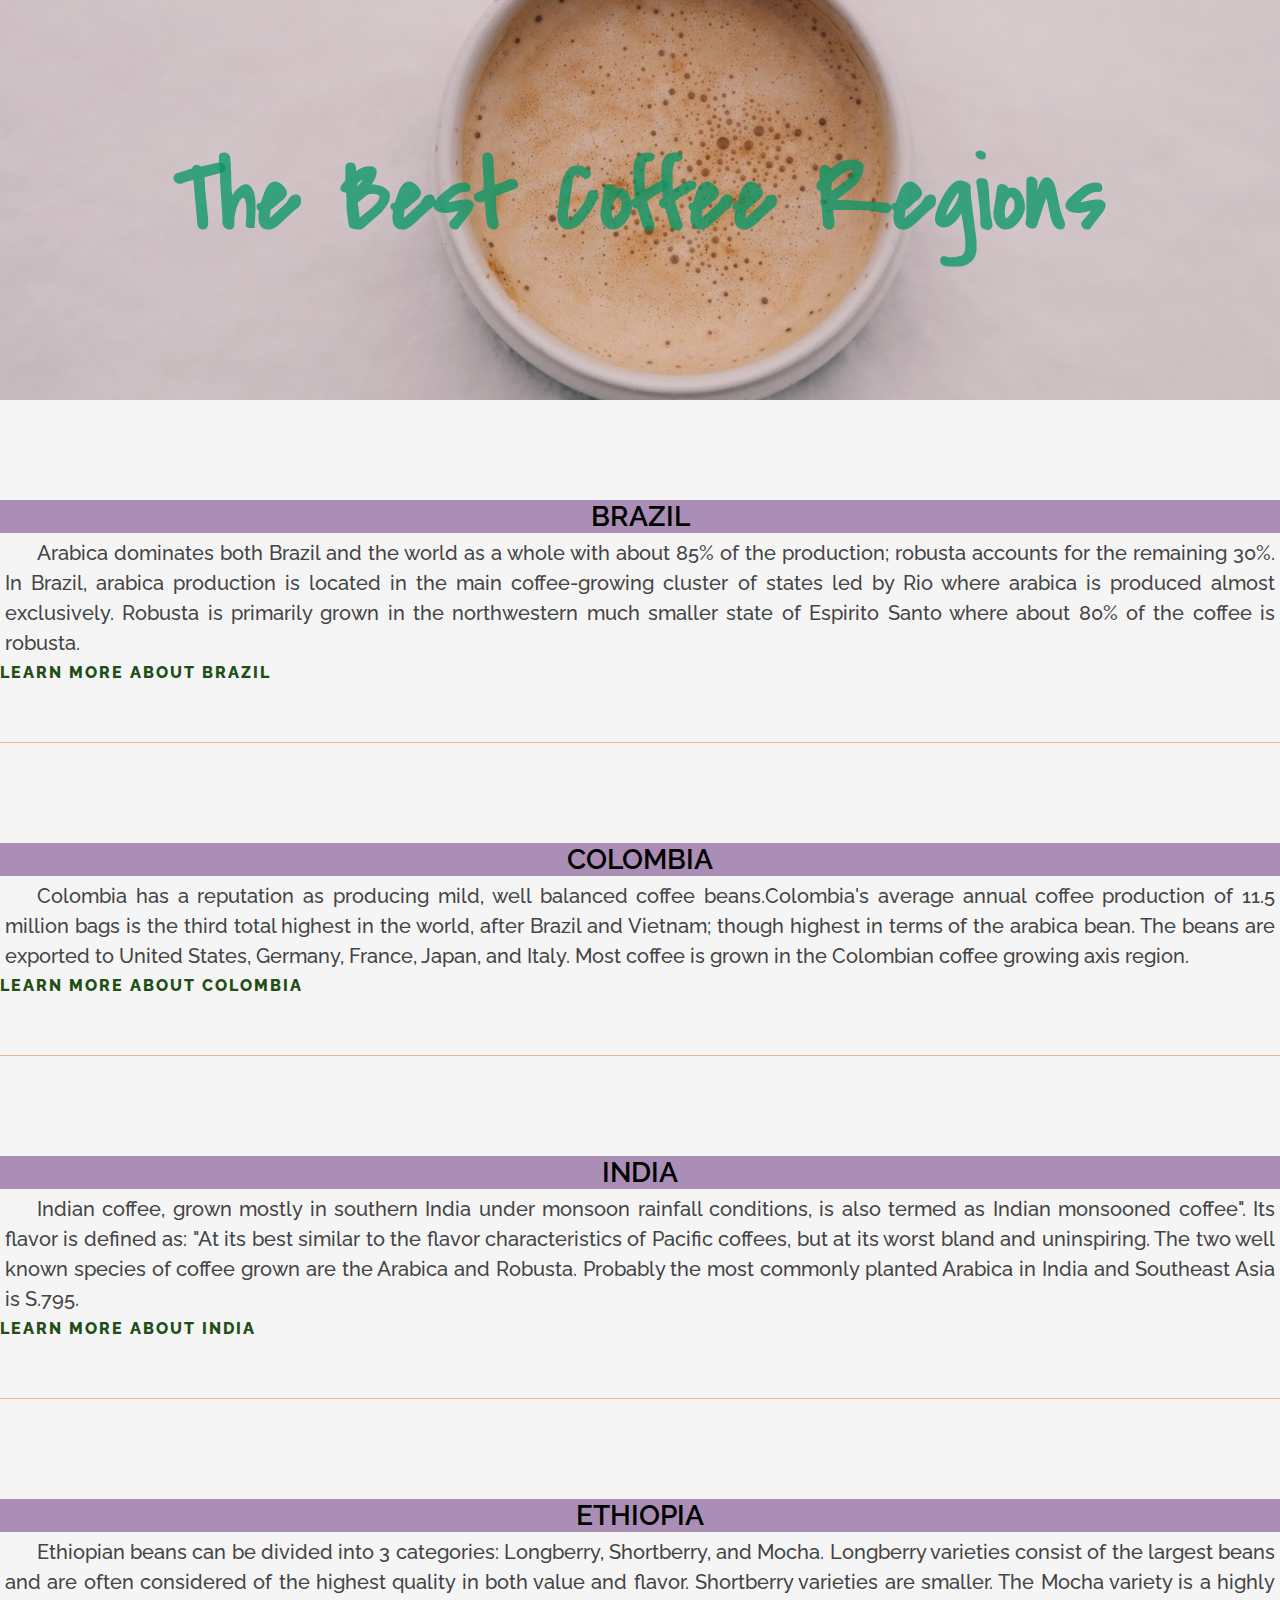
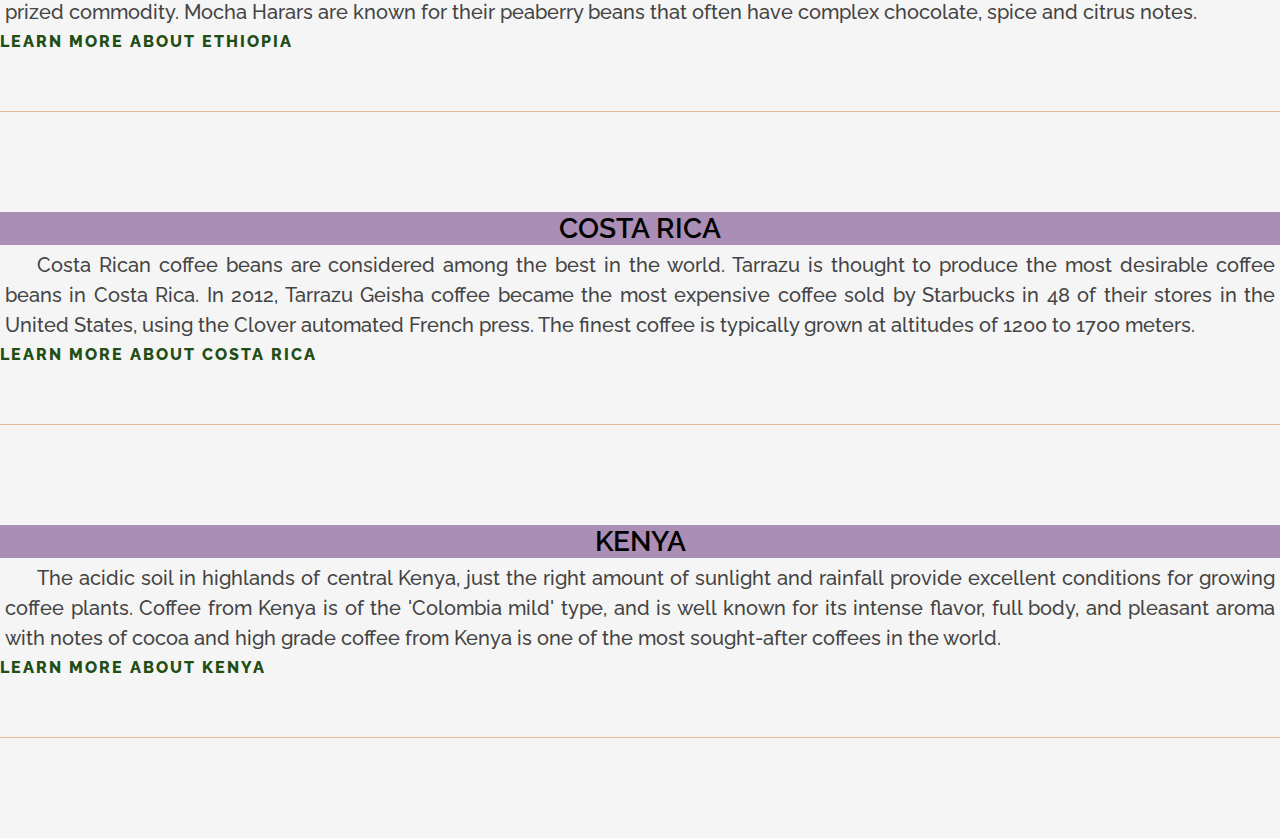
<file: index.html>
<!DOCTYPE html>
<html lang="en">
<head>
    <meta charset="UTF-8">
    <title>Coffee</title>
    <link href="https://fonts.googleapis.com/css2?family=Covered+By+Your+Grace&family=Raleway:wght@100;500;600;800&display=swap"
          rel="stylesheet">
    <link href="CSS/style.css" rel="stylesheet">
    <link href="Images/coffee.png" rel="icon">
</head>
<body>
<div class="header">
    <h1>The Best Coffee Regions</h1>
</div>
<div class="main">
    <ul>
        <li>
            <h2>Brazil</h2>
            <p>Arabica dominates both Brazil and the world as a whole with about 85% of the production; robusta accounts
                for the remaining 30%. In Brazil, arabica production is located in the main coffee-growing cluster of
                states led by Rio where arabica is
                produced almost exclusively. Robusta is primarily grown in the northwestern much smaller state of
                Espirito Santo where about 80% of the coffee is robusta.
            </p>
            <a href="https://en.wikipedia.org/wiki/Brazil" target="_blank">Learn More about Brazil</a>
        </li>
        <li>
            <h2>Colombia</h2>
            <p>Colombia has a reputation as producing mild, well balanced coffee beans.Colombia's average annual coffee
                production of 11.5 million bags is the third total highest in the world, after Brazil and Vietnam;
                though highest in terms of the arabica
                bean. The beans are exported to United States, Germany, France, Japan, and Italy. Most coffee is grown
                in the Colombian coffee growing axis region.
            </p>
            <a href="https://en.wikipedia.org/wiki/Colombia" target="_blank">Learn More about Colombia</a>
        </li>
        <li>
            <h2>India</h2>
            <p>Indian coffee, grown mostly in southern India under monsoon rainfall conditions, is also termed as Indian
                monsooned coffee". Its flavor is defined as: "At its best similar to the flavor characteristics of
                Pacific coffees, but at its worst bland and uninspiring. The two well known species of coffee grown are
                the Arabica and Robusta. Probably the most commonly planted Arabica in India and Southeast Asia is
                S.795.
            </p>
            <a href="https://en.wikipedia.org/wiki/India" target="_blank">Learn More about India</a>
        </li>
        <li>
            <h2>Ethiopia</h2>
            <p>Ethiopian beans can be divided into 3 categories: Longberry, Shortberry, and Mocha. Longberry varieties
                consist of the largest beans and are often considered of the highest quality in both value and flavor.
                Shortberry varieties are smaller. The Mocha variety is a highly prized commodity. Mocha Harars are known
                for their peaberry beans that often have complex chocolate, spice and citrus notes.
            </p>
            <a href="https://en.wikipedia.org/wiki/Ethiopia" target="_blank">Learn More about Ethiopia</a>
        </li>
        <li>
            <h2>Costa Rica</h2>
            <p>Costa Rican coffee beans are considered among the best in the world. Tarrazu is thought to produce the
                most desirable coffee beans in Costa Rica. In 2012, Tarrazu Geisha coffee became the most expensive
                coffee sold by Starbucks in 48 of their stores in the United States, using the Clover automated French
                press. The finest coffee is typically grown at altitudes of 1200 to 1700 meters.
            </p>
            <a href="https://en.wikipedia.org/wiki/Costa_Rica" target="_blank">Learn More about Costa Rica</a>
        </li>
        <li>
            <h2>Kenya</h2>
            <p>The acidic soil in highlands of central Kenya, just the right amount of sunlight and rainfall provide
                excellent conditions for growing coffee plants. Coffee from Kenya is of the 'Colombia mild' type, and is
                well known for its intense flavor, full body, and pleasant aroma with notes of cocoa and high grade
                coffee from Kenya is one of the most sought-after coffees in the world.
            </p>
            <a href="https://en.wikipedia.org/wiki/Kenya" target="_blank">Learn More about Kenya</a>
        </li>
    </ul>
</div>
</body>
</html>
</file>
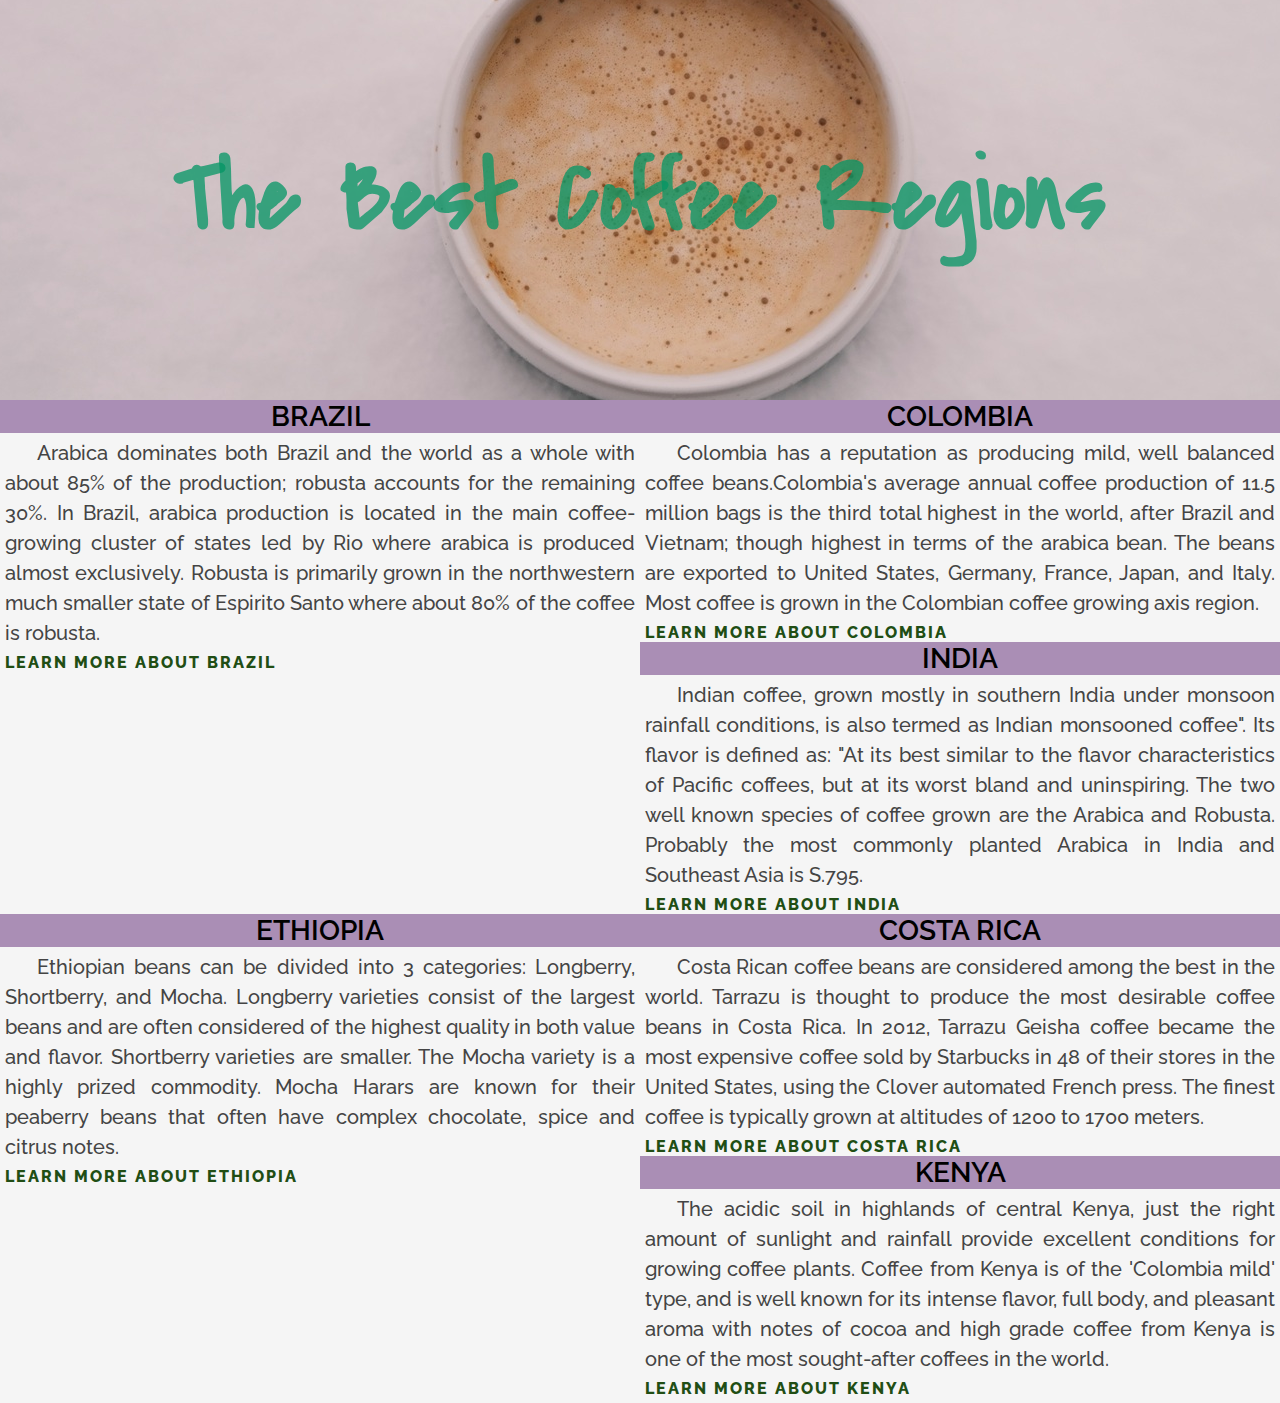
<file: indexFloat.html>
<!DOCTYPE html>
<html lang="en">
<head>
    <meta charset="UTF-8">
    <title>Coffee</title>
    <link href="https://fonts.googleapis.com/css2?family=Covered+By+Your+Grace&family=Raleway:wght@100;500;600;800&display=swap"
          rel="stylesheet">
    <link href="CSS/styleFloat.css" rel="stylesheet">
    <link href="Images/coffee.png" rel="icon">
</head>
<body>
<div class="header">
    <h1>The Best Coffee Regions</h1>
</div>
<div class="main">
    <div class="Brazil">
        <h2>Brazil</h2>
        <p>Arabica dominates both Brazil and the world as a whole with about 85% of the production; robusta
            accounts
            for the remaining 30%. In Brazil, arabica production is located in the main coffee-growing
            cluster
            of
            states led by Rio where arabica is
            produced almost exclusively. Robusta is primarily grown in the northwestern much smaller state
            of
            Espirito Santo where about 80% of the coffee is robusta.
        </p>
        <a href="https://en.wikipedia.org/wiki/Brazil" target="_blank">Learn More about Brazil</a>
    </div>
    <div class="Colombia">
        <h2>Colombia</h2>
        <p>Colombia has a reputation as producing mild, well balanced coffee beans.Colombia's average annual
            coffee
            production of 11.5 million bags is the third total highest in the world, after Brazil and
            Vietnam;
            though highest in terms of the arabica
            bean. The beans are exported to United States, Germany, France, Japan, and Italy. Most coffee is
            grown
            in the Colombian coffee growing axis region.
        </p>
        <a href="https://en.wikipedia.org/wiki/Colombia" target="_blank">Learn More about Colombia</a>
    </div>
    <div class="India">
        <h2>India</h2>
        <p>Indian coffee, grown mostly in southern India under monsoon rainfall conditions, is also termed
            as
            Indian
            monsooned coffee". Its flavor is defined as: "At its best similar to the flavor characteristics
            of
            Pacific coffees, but at its worst bland and uninspiring. The two well known species of coffee
            grown
            are
            the Arabica and Robusta. Probably the most commonly planted Arabica in India and Southeast Asia
            is
            S.795.
        </p>
        <a href="https://en.wikipedia.org/wiki/India" target="_blank">Learn More about India</a>
    </div>
    <div class="Ethiopian">
        <h2>Ethiopia</h2>
        <p>Ethiopian beans can be divided into 3 categories: Longberry, Shortberry, and Mocha. Longberry
            varieties
            consist of the largest beans and are often considered of the highest quality in both value and
            flavor.
            Shortberry varieties are smaller. The Mocha variety is a highly prized commodity. Mocha Harars
            are
            known
            for their peaberry beans that often have complex chocolate, spice and citrus notes.
        </p>
        <a href="https://en.wikipedia.org/wiki/Ethiopia" target="_blank">Learn More about Ethiopia</a>
    </div>
    <div class="CostaRica">
        <h2>Costa Rica</h2>
        <p>Costa Rican coffee beans are considered among the best in the world. Tarrazu is thought to
            produce
            the
            most desirable coffee beans in Costa Rica. In 2012, Tarrazu Geisha coffee became the most
            expensive
            coffee sold by Starbucks in 48 of their stores in the United States, using the Clover automated
            French
            press. The finest coffee is typically grown at altitudes of 1200 to 1700 meters.
        </p>
        <a href="https://en.wikipedia.org/wiki/Costa_Rica" target="_blank">Learn More about Costa Rica</a>
    </div>
    <div class="Kenya">
        <h2>Kenya</h2>
        <p>The acidic soil in highlands of central Kenya, just the right amount of sunlight and rainfall
            provide
            excellent conditions for growing coffee plants. Coffee from Kenya is of the 'Colombia mild'
            type,
            and is
            well known for its intense flavor, full body, and pleasant aroma with notes of cocoa and high
            grade
            coffee from Kenya is one of the most sought-after coffees in the world.
        </p>
        <a href="https://en.wikipedia.org/wiki/Kenya" target="_blank">Learn More about Kenya</a>
    </div>
</div>
</body>
</html>
</file>
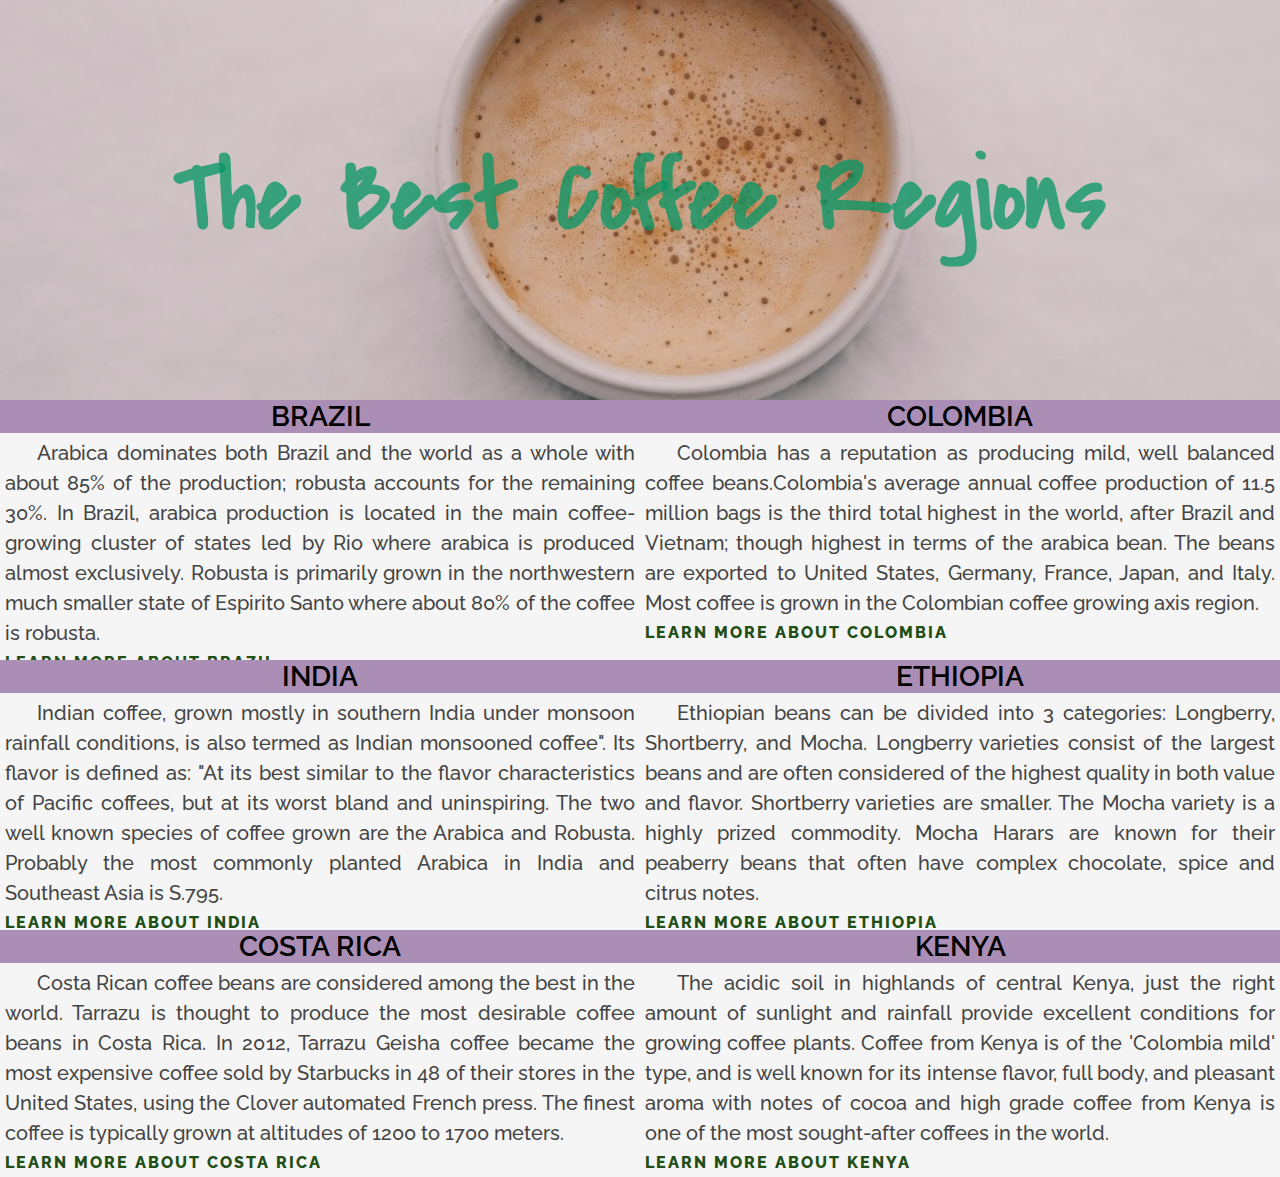
<file: indexPositioning.html>
<!DOCTYPE html>
<html lang="en">
<head>
    <meta charset="UTF-8">
    <title>Coffee</title>
    <link href="https://fonts.googleapis.com/css2?family=Covered+By+Your+Grace&family=Raleway:wght@100;500;600;800&display=swap"
          rel="stylesheet">
    <link href="CSS/stylePositioning.css" rel="stylesheet">
    <link href="Images/coffee.png" rel="icon">
</head>
<body>
<div class="header">
    <h1>The Best Coffee Regions</h1>
</div>
<div class="main">
    <div class="Brazil">
        <h2>Brazil</h2>
        <p>Arabica dominates both Brazil and the world as a whole with about 85% of the production; robusta
            accounts
            for the remaining 30%. In Brazil, arabica production is located in the main coffee-growing
            cluster
            of
            states led by Rio where arabica is
            produced almost exclusively. Robusta is primarily grown in the northwestern much smaller state
            of
            Espirito Santo where about 80% of the coffee is robusta.
        </p>
        <a href="https://en.wikipedia.org/wiki/Brazil" target="_blank">Learn More about Brazil</a>
    </div>
    <div class="Colombia">
        <h2>Colombia</h2>
        <p>Colombia has a reputation as producing mild, well balanced coffee beans.Colombia's average annual
            coffee
            production of 11.5 million bags is the third total highest in the world, after Brazil and
            Vietnam;
            though highest in terms of the arabica
            bean. The beans are exported to United States, Germany, France, Japan, and Italy. Most coffee is
            grown
            in the Colombian coffee growing axis region.
        </p>
        <a href="https://en.wikipedia.org/wiki/Colombia" target="_blank">Learn More about Colombia</a>
    </div>
    <div class="India">
        <h2>India</h2>
        <p>Indian coffee, grown mostly in southern India under monsoon rainfall conditions, is also termed
            as
            Indian
            monsooned coffee". Its flavor is defined as: "At its best similar to the flavor characteristics
            of
            Pacific coffees, but at its worst bland and uninspiring. The two well known species of coffee
            grown
            are
            the Arabica and Robusta. Probably the most commonly planted Arabica in India and Southeast Asia
            is
            S.795.
        </p>
        <a href="https://en.wikipedia.org/wiki/India" target="_blank">Learn More about India</a>
    </div>
    <div class="Ethiopian">
        <h2>Ethiopia</h2>
        <p>Ethiopian beans can be divided into 3 categories: Longberry, Shortberry, and Mocha. Longberry
            varieties
            consist of the largest beans and are often considered of the highest quality in both value and
            flavor.
            Shortberry varieties are smaller. The Mocha variety is a highly prized commodity. Mocha Harars
            are
            known
            for their peaberry beans that often have complex chocolate, spice and citrus notes.
        </p>
        <a href="https://en.wikipedia.org/wiki/Ethiopia" target="_blank">Learn More about Ethiopia</a>
    </div>
    <div class="CostaRica">
        <h2>Costa Rica</h2>
        <p>Costa Rican coffee beans are considered among the best in the world. Tarrazu is thought to
            produce
            the
            most desirable coffee beans in Costa Rica. In 2012, Tarrazu Geisha coffee became the most
            expensive
            coffee sold by Starbucks in 48 of their stores in the United States, using the Clover automated
            French
            press. The finest coffee is typically grown at altitudes of 1200 to 1700 meters.
        </p>
        <a href="https://en.wikipedia.org/wiki/Costa_Rica" target="_blank">Learn More about Costa Rica</a>
    </div>
    <div class="Kenya">
        <h2>Kenya</h2>
        <p>The acidic soil in highlands of central Kenya, just the right amount of sunlight and rainfall
            provide
            excellent conditions for growing coffee plants. Coffee from Kenya is of the 'Colombia mild'
            type,
            and is
            well known for its intense flavor, full body, and pleasant aroma with notes of cocoa and high
            grade
            coffee from Kenya is one of the most sought-after coffees in the world.
        </p>
        <a href="https://en.wikipedia.org/wiki/Kenya" target="_blank">Learn More about Kenya</a>
    </div>
</div>
</body>
</html>
</file>
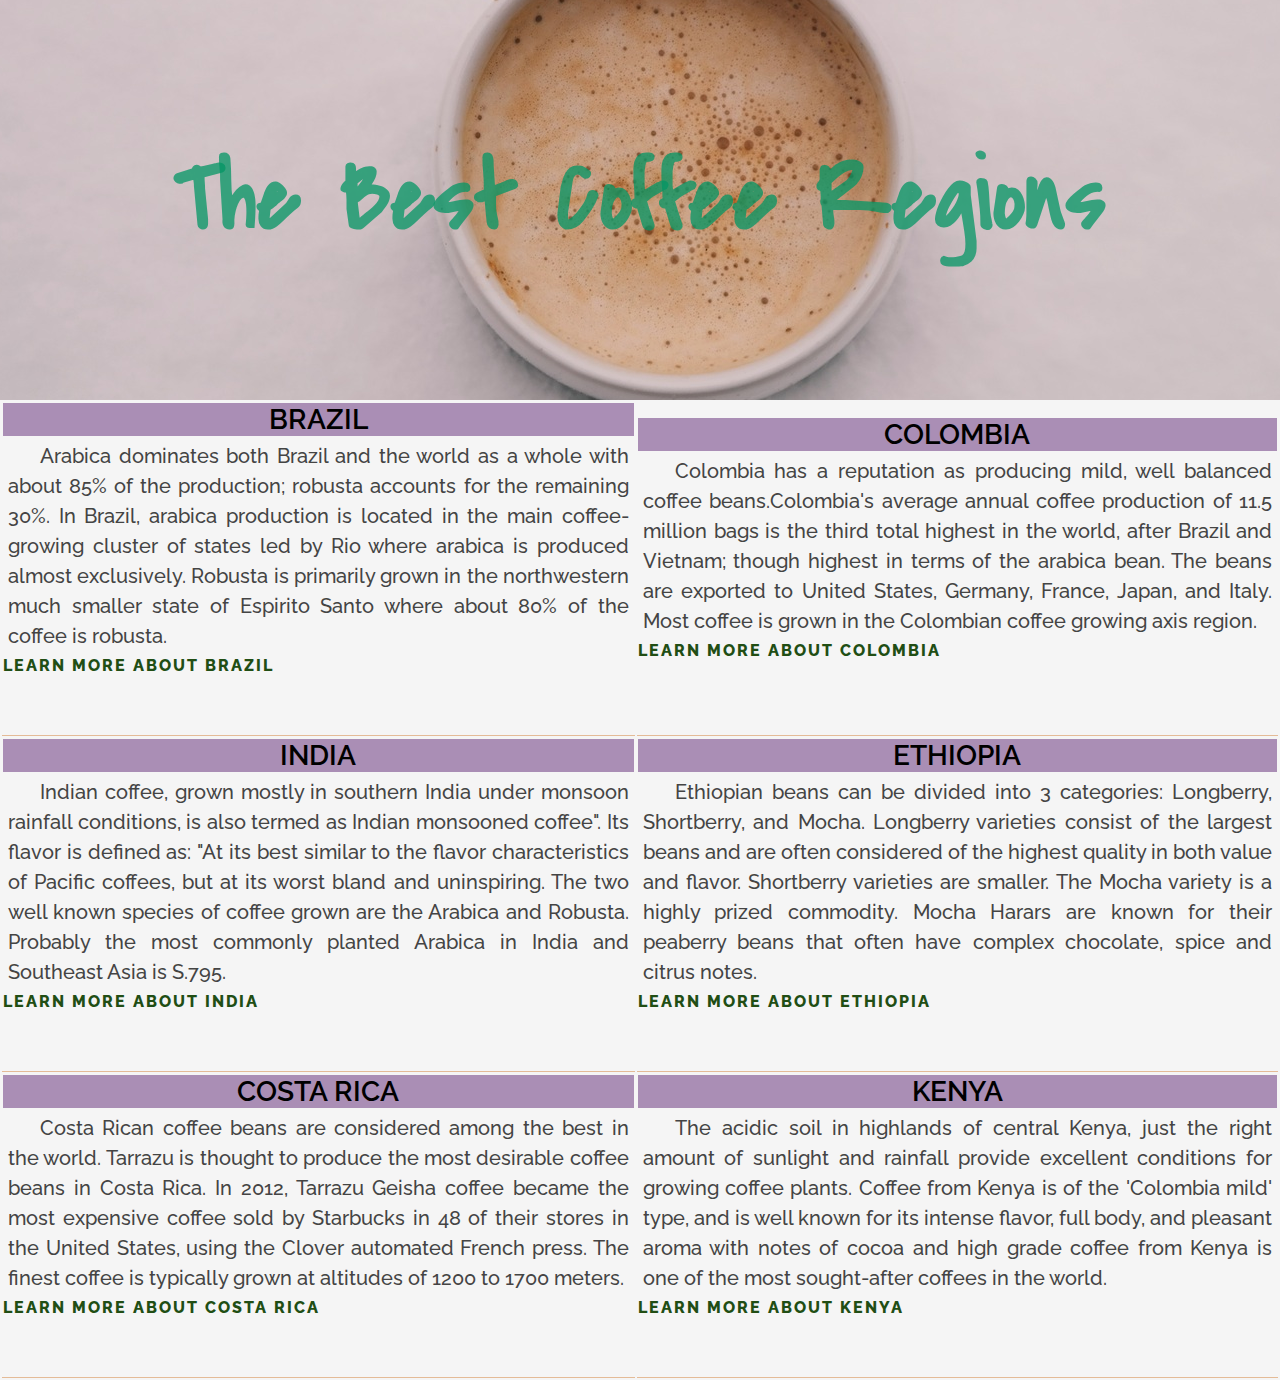
<file: indexTable.html>
<!DOCTYPE html>
<html lang="en">
<head>
    <meta charset="UTF-8">
    <title>Coffee</title>
    <link href="https://fonts.googleapis.com/css2?family=Covered+By+Your+Grace&family=Raleway:wght@100;500;600;800&display=swap"
          rel="stylesheet">
    <link href="CSS/styleTable.css" rel="stylesheet">
    <link href="Images/coffee.png" rel="icon">
</head>
<body>
<div class="header">
    <h1>The Best Coffee Regions</h1>
</div>
<div class="main">
    <table>
        <tr>
            <td>
                <h2>Brazil</h2>
                <p>Arabica dominates both Brazil and the world as a whole with about 85% of the production; robusta
                    accounts
                    for the remaining 30%. In Brazil, arabica production is located in the main coffee-growing
                    cluster
                    of
                    states led by Rio where arabica is
                    produced almost exclusively. Robusta is primarily grown in the northwestern much smaller state
                    of
                    Espirito Santo where about 80% of the coffee is robusta.
                </p>
                <a href="https://en.wikipedia.org/wiki/Brazil" target="_blank">Learn More about Brazil</a>
            </td>
            <td>
                <h2>Colombia</h2>
                <p>Colombia has a reputation as producing mild, well balanced coffee beans.Colombia's average annual
                    coffee
                    production of 11.5 million bags is the third total highest in the world, after Brazil and
                    Vietnam;
                    though highest in terms of the arabica
                    bean. The beans are exported to United States, Germany, France, Japan, and Italy. Most coffee is
                    grown
                    in the Colombian coffee growing axis region.
                </p>
                <a href="https://en.wikipedia.org/wiki/Colombia" target="_blank">Learn More about Colombia</a>
            </td>
        </tr>
        <tr>
            <td>
                <h2>India</h2>
                <p>Indian coffee, grown mostly in southern India under monsoon rainfall conditions, is also termed
                    as
                    Indian
                    monsooned coffee". Its flavor is defined as: "At its best similar to the flavor characteristics
                    of
                    Pacific coffees, but at its worst bland and uninspiring. The two well known species of coffee
                    grown
                    are
                    the Arabica and Robusta. Probably the most commonly planted Arabica in India and Southeast Asia
                    is
                    S.795.
                </p>
                <a href="https://en.wikipedia.org/wiki/India" target="_blank">Learn More about India</a>
            </td>
            <td>
                <h2>Ethiopia</h2>
                <p>Ethiopian beans can be divided into 3 categories: Longberry, Shortberry, and Mocha. Longberry
                    varieties
                    consist of the largest beans and are often considered of the highest quality in both value and
                    flavor.
                    Shortberry varieties are smaller. The Mocha variety is a highly prized commodity. Mocha Harars
                    are
                    known
                    for their peaberry beans that often have complex chocolate, spice and citrus notes.
                </p>
                <a href="https://en.wikipedia.org/wiki/Ethiopia" target="_blank">Learn More about Ethiopia</a>
            </td>
        </tr>
        <tr>
            <td>
                <h2>Costa Rica</h2>
                <p>Costa Rican coffee beans are considered among the best in the world. Tarrazu is thought to
                    produce
                    the
                    most desirable coffee beans in Costa Rica. In 2012, Tarrazu Geisha coffee became the most
                    expensive
                    coffee sold by Starbucks in 48 of their stores in the United States, using the Clover automated
                    French
                    press. The finest coffee is typically grown at altitudes of 1200 to 1700 meters.
                </p>
                <a href="https://en.wikipedia.org/wiki/Costa_Rica" target="_blank">Learn More about Costa Rica</a>
            </td>
            <td>
                <h2>Kenya</h2>
                <p>The acidic soil in highlands of central Kenya, just the right amount of sunlight and rainfall
                    provide
                    excellent conditions for growing coffee plants. Coffee from Kenya is of the 'Colombia mild'
                    type,
                    and is
                    well known for its intense flavor, full body, and pleasant aroma with notes of cocoa and high
                    grade
                    coffee from Kenya is one of the most sought-after coffees in the world.
                </p>
                <a href="https://en.wikipedia.org/wiki/Kenya" target="_blank">Learn More about Kenya</a>
            </td>
        </tr>
    </table>
</div>
</body>
</html>
</file>
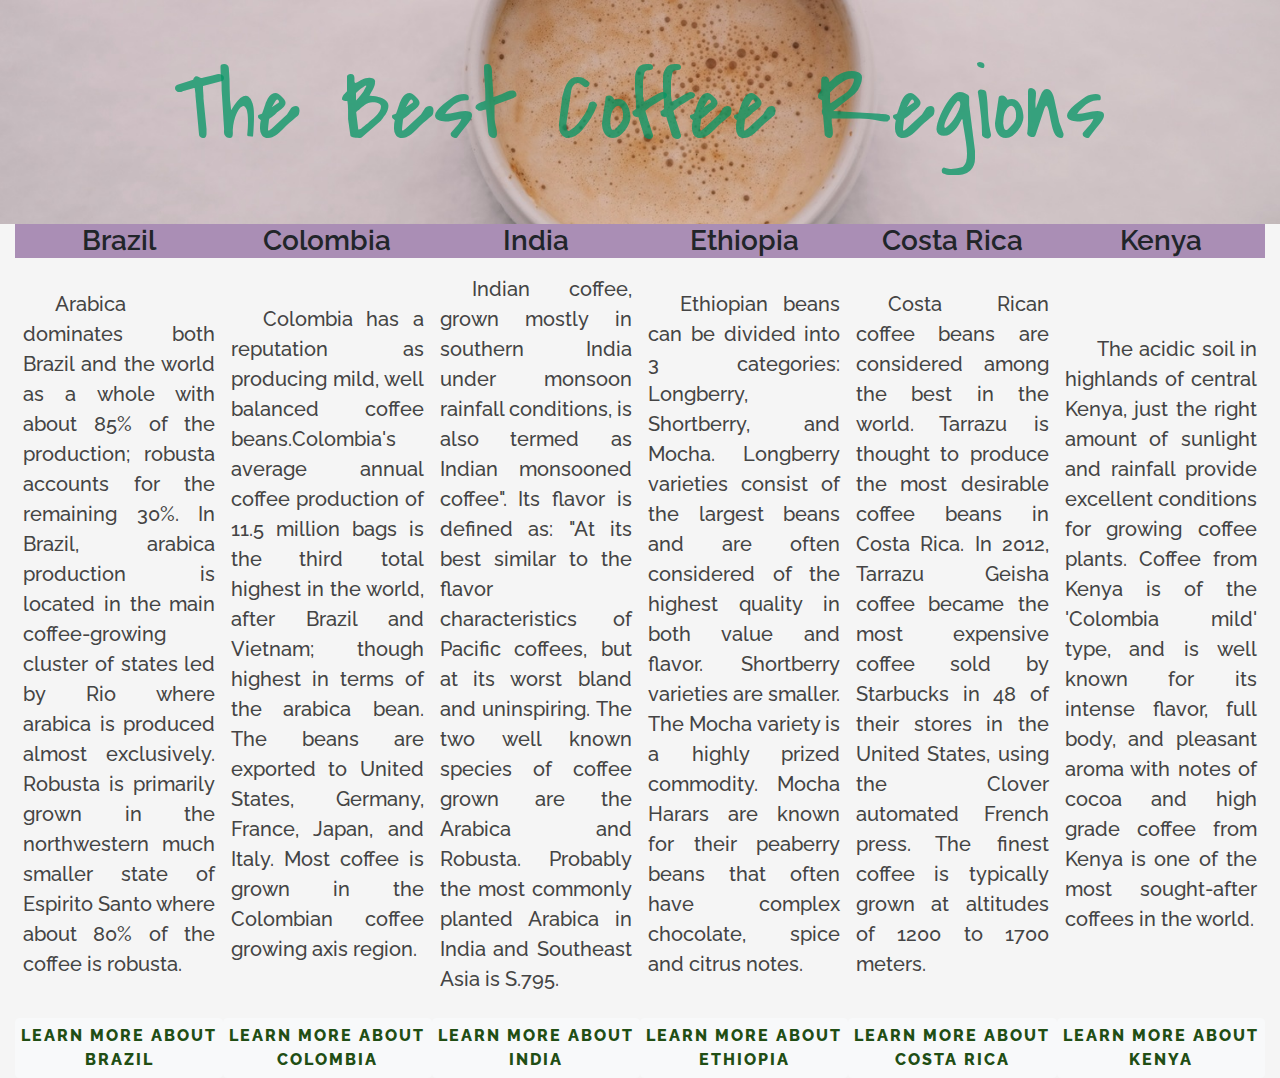
<file: inndexBootstrap.html>
<!DOCTYPE html>
<html lang="en">

<head>
    <meta charset="UTF-8">
    <meta name="viewport" content="width=device-width, initial-scale=1">
    <title>Coffee Bootstrap</title>
    <link
        href="https://fonts.googleapis.com/css2?family=Covered+By+Your+Grace&family=Raleway:wght@100;500;600;800&display=swap"
        rel="stylesheet">
    <link rel="stylesheet" href="https://maxcdn.bootstrapcdn.com/bootstrap/4.5.2/css/bootstrap.min.css">
    <link href="CSS/styleBootstrap.css" rel="stylesheet">
    <link href="Images/coffee.png" rel="icon">
</head>

<body class="container-fluid">
    <header class="row justify-content-center">
        <h1 class="text-center py-5">The Best Coffee Regions</h1>
    </header>
    <main class="main clearfix row no-gutters text-justify">
        <div class="Brazil col-sm-6 col-md-4 col-xl-2 d-flex flex-column justify-content-between">
            <h2 class="text-center text-capitalize">Brazil</h2>
            <p class="p-2">Arabica dominates both Brazil and the world as a whole with about 85% of the production; robusta
                accounts
                for the remaining 30%. In Brazil, arabica production is located in the main coffee-growing
                cluster
                of
                states led by Rio where arabica is
                produced almost exclusively. Robusta is primarily grown in the northwestern much smaller state
                of
                Espirito Santo where about 80% of the coffee is robusta.
            </p>
            <a class="btn btn-light text-center" href="https://en.wikipedia.org/wiki/Brazil" target="_blank">Learn More about Brazil</a>
        </div>
        <div class="Colombia col-sm-6 col-md-4 col-xl-2 d-flex flex-column justify-content-between">
            <h2 class="text-center text-capitalize">Colombia</h2>
            <p class="p-2">Colombia has a reputation as producing mild, well balanced coffee beans.Colombia's average annual
                coffee
                production of 11.5 million bags is the third total highest in the world, after Brazil and
                Vietnam;
                though highest in terms of the arabica
                bean. The beans are exported to United States, Germany, France, Japan, and Italy. Most coffee is
                grown
                in the Colombian coffee growing axis region.
            </p>
            <a class="btn btn-light text-center" href="https://en.wikipedia.org/wiki/Colombia" target="_blank">Learn More about Colombia</a>
        </div>
        <div class="India col-sm-6 col-md-4 col-xl-2 d-flex flex-column justify-content-between">
            <h2 class="text-center text-capitalize">India</h2>
            <p class="p-2">Indian coffee, grown mostly in southern India under monsoon rainfall conditions, is also termed
                as
                Indian
                monsooned coffee". Its flavor is defined as: "At its best similar to the flavor characteristics
                of
                Pacific coffees, but at its worst bland and uninspiring. The two well known species of coffee
                grown
                are
                the Arabica and Robusta. Probably the most commonly planted Arabica in India and Southeast Asia
                is
                S.795.
            </p>
            <a class="btn btn-light text-center" href="https://en.wikipedia.org/wiki/India" target="_blank">Learn More about India</a>
        </div>
        <div class="Ethiopian col-sm-6 col-md-4 col-xl-2 d-flex flex-column justify-content-between">
            <h2 class="text-center text-capitalize">Ethiopia</h2>
            <p class="p-2">Ethiopian beans can be divided into 3 categories: Longberry, Shortberry, and Mocha. Longberry
                varieties
                consist of the largest beans and are often considered of the highest quality in both value and
                flavor.
                Shortberry varieties are smaller. The Mocha variety is a highly prized commodity. Mocha Harars
                are
                known
                for their peaberry beans that often have complex chocolate, spice and citrus notes.
            </p>
            <a class="btn btn-light text-center" href="https://en.wikipedia.org/wiki/Ethiopia" target="_blank">Learn More about Ethiopia</a>
        </div>
        <div class="CostaRica col-sm-6 col-md-4 col-xl-2 d-flex flex-column justify-content-between">
            <h2 class="text-center text-capitalize">Costa Rica</h2>
            <p class="p-2">Costa Rican coffee beans are considered among the best in the world. Tarrazu is thought to
                produce
                the
                most desirable coffee beans in Costa Rica. In 2012, Tarrazu Geisha coffee became the most
                expensive
                coffee sold by Starbucks in 48 of their stores in the United States, using the Clover automated
                French
                press. The finest coffee is typically grown at altitudes of 1200 to 1700 meters.
            </p>
            <a class="btn btn-light text-center" href="https://en.wikipedia.org/wiki/Costa_Rica" target="_blank">Learn More about Costa Rica</a>
        </div>
        <div class="Kenya col-sm-6 col-md-4 col-xl-2 d-flex flex-column justify-content-between">
            <h2 class="text-center text-capitalize">Kenya</h2>
            <p class="p-2">The acidic soil in highlands of central Kenya, just the right amount of sunlight and rainfall
                provide
                excellent conditions for growing coffee plants. Coffee from Kenya is of the 'Colombia mild'
                type,
                and is
                well known for its intense flavor, full body, and pleasant aroma with notes of cocoa and high
                grade
                coffee from Kenya is one of the most sought-after coffees in the world.
            </p>
            <a class="btn btn-light text-center" href="https://en.wikipedia.org/wiki/Kenya" target="_blank">Learn More about Kenya</a>
        </div>
    </main>
</body>

</html>
</file>
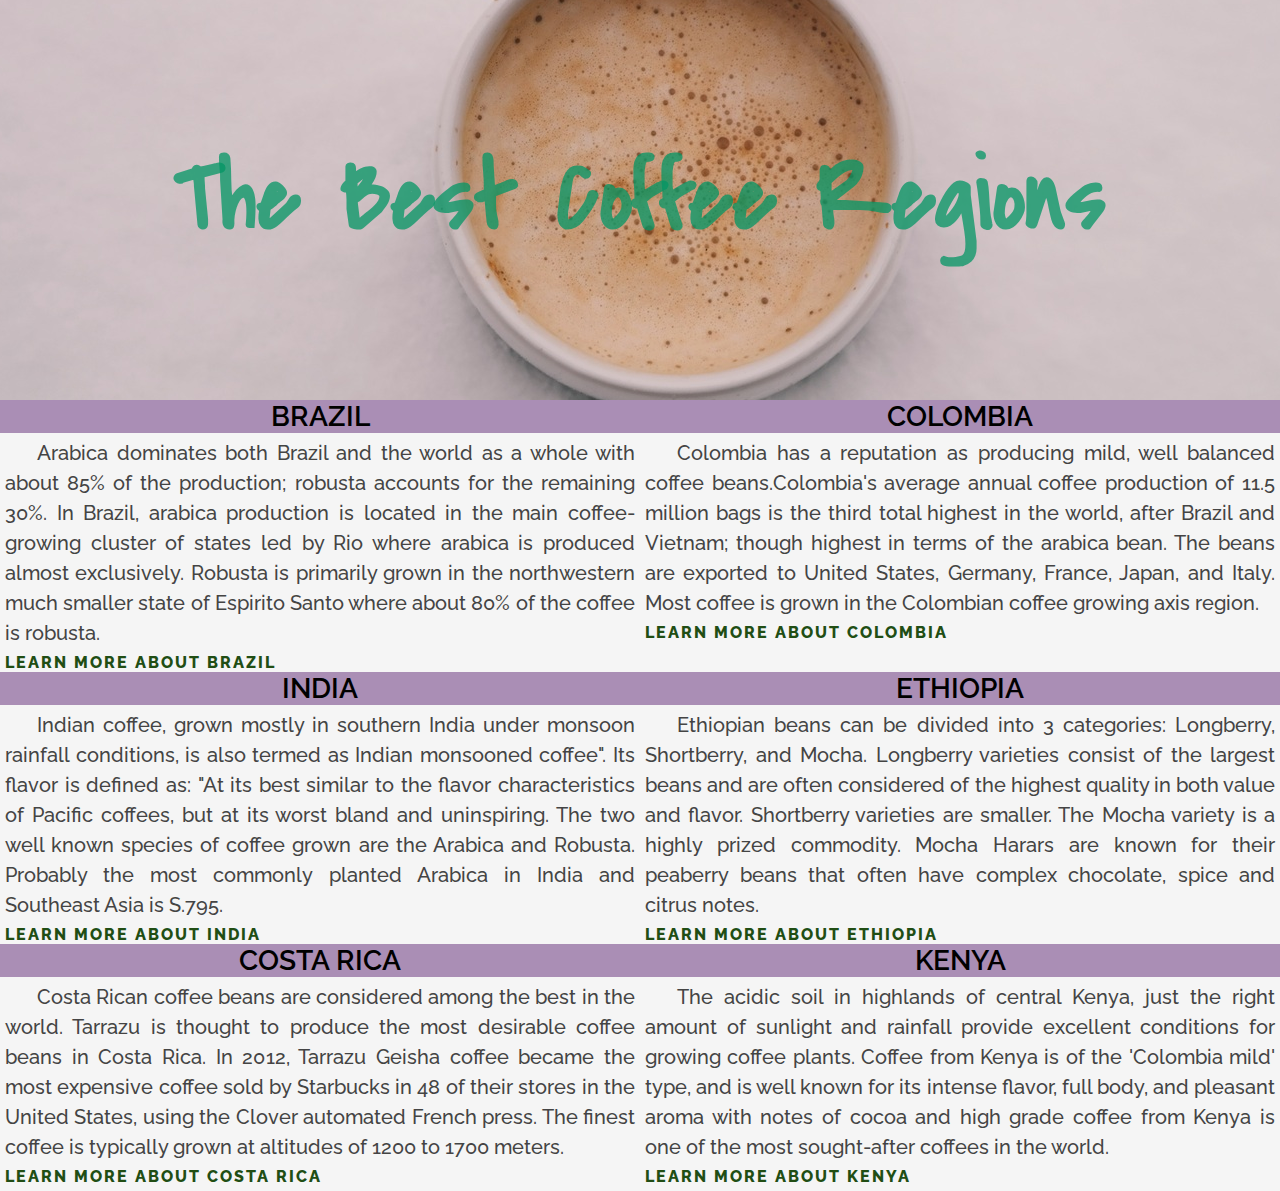
<file: inndexFlex.html>
<!DOCTYPE html>
<html lang="en">
<head>
    <meta charset="UTF-8">
    <title>Coffee</title>
    <link href="https://fonts.googleapis.com/css2?family=Covered+By+Your+Grace&family=Raleway:wght@100;500;600;800&display=swap"
          rel="stylesheet">
    <link href="CSS/styleFlex.css" rel="stylesheet">
    <link href="Images/coffee.png" rel="icon">
</head>
<body>
<div class="header">
    <h1>The Best Coffee Regions</h1>
</div>
<div class="main">
    <div class="Brazil">
        <h2>Brazil</h2>
        <p>Arabica dominates both Brazil and the world as a whole with about 85% of the production; robusta
            accounts
            for the remaining 30%. In Brazil, arabica production is located in the main coffee-growing
            cluster
            of
            states led by Rio where arabica is
            produced almost exclusively. Robusta is primarily grown in the northwestern much smaller state
            of
            Espirito Santo where about 80% of the coffee is robusta.
        </p>
        <a href="https://en.wikipedia.org/wiki/Brazil" target="_blank">Learn More about Brazil</a>
    </div>
    <div class="Colombia">
        <h2>Colombia</h2>
        <p>Colombia has a reputation as producing mild, well balanced coffee beans.Colombia's average annual
            coffee
            production of 11.5 million bags is the third total highest in the world, after Brazil and
            Vietnam;
            though highest in terms of the arabica
            bean. The beans are exported to United States, Germany, France, Japan, and Italy. Most coffee is
            grown
            in the Colombian coffee growing axis region.
        </p>
        <a href="https://en.wikipedia.org/wiki/Colombia" target="_blank">Learn More about Colombia</a>
    </div>
    <div class="India">
        <h2>India</h2>
        <p>Indian coffee, grown mostly in southern India under monsoon rainfall conditions, is also termed
            as
            Indian
            monsooned coffee". Its flavor is defined as: "At its best similar to the flavor characteristics
            of
            Pacific coffees, but at its worst bland and uninspiring. The two well known species of coffee
            grown
            are
            the Arabica and Robusta. Probably the most commonly planted Arabica in India and Southeast Asia
            is
            S.795.
        </p>
        <a href="https://en.wikipedia.org/wiki/India" target="_blank">Learn More about India</a>
    </div>
    <div class="Ethiopian">
        <h2>Ethiopia</h2>
        <p>Ethiopian beans can be divided into 3 categories: Longberry, Shortberry, and Mocha. Longberry
            varieties
            consist of the largest beans and are often considered of the highest quality in both value and
            flavor.
            Shortberry varieties are smaller. The Mocha variety is a highly prized commodity. Mocha Harars
            are
            known
            for their peaberry beans that often have complex chocolate, spice and citrus notes.
        </p>
        <a href="https://en.wikipedia.org/wiki/Ethiopia" target="_blank">Learn More about Ethiopia</a>
    </div>
    <div class="CostaRica">
        <h2>Costa Rica</h2>
        <p>Costa Rican coffee beans are considered among the best in the world. Tarrazu is thought to
            produce
            the
            most desirable coffee beans in Costa Rica. In 2012, Tarrazu Geisha coffee became the most
            expensive
            coffee sold by Starbucks in 48 of their stores in the United States, using the Clover automated
            French
            press. The finest coffee is typically grown at altitudes of 1200 to 1700 meters.
        </p>
        <a href="https://en.wikipedia.org/wiki/Costa_Rica" target="_blank">Learn More about Costa Rica</a>
    </div>
    <div class="Kenya">
        <h2>Kenya</h2>
        <p>The acidic soil in highlands of central Kenya, just the right amount of sunlight and rainfall
            provide
            excellent conditions for growing coffee plants. Coffee from Kenya is of the 'Colombia mild'
            type,
            and is
            well known for its intense flavor, full body, and pleasant aroma with notes of cocoa and high
            grade
            coffee from Kenya is one of the most sought-after coffees in the world.
        </p>
        <a href="https://en.wikipedia.org/wiki/Kenya" target="_blank">Learn More about Kenya</a>
    </div>
</div>
</body>
</html>
</file>
<file: CSS/style.css>
/*any elements will have margin = 0*/
* {
    margin: 0;
}

body {
    background-color: whitesmoke;
    font-family: 'Raleway', sans-serif;
}

.header {
    /*2*/
    /*box-sizing: border-box;*/
    height: 400px;
    background-image: url("../Images/coffee-bgnd.jpeg");
    background-position: center;
    /*background-size: cover;*/
    /*1*/
    /*border-top: 1px solid;*/
    /*2*/
    /*padding-top: 130px;*/

}

h1 {
    font-size: 100px;
    font-family: 'Covered By Your Grace', cursive;
    color: rgba(3,150,100,0.75);
    text-align: center;
    /*1*/
    /*margin-top: 130px;*/
    /*3*/
    padding-top: 130px;
}

/* > for concrete children*/
.main > ul {
    /*delete dots*/
    list-style: none;
    padding: 0;
}
/*space for offsprings*/
.main li {
    /*1-vertical : 2-horizontal*/
    margin: 100px 0;
    border-bottom: 1px solid #e4bb97;
    padding-bottom: 60px;
}
/*combination of space and > */
.main li > h2 {
    font-weight: 600;
    font-size: 28px;
    background-color: #aa8eb5;
    text-align: center;
    text-transform: uppercase;
}

.main li > p {
    color: #444;
    font-size: 20px;
    font-weight: 500;
    padding: 5px;
    /*абзац - отступ*/
    text-indent: 32px;
    /*equally spread over block size*/
    text-align: justify;
    /*межстрочный интервал*/
    line-height: 1.5;

}

/*order of a must be like bellow, might skip unnecessary*/
a:link {
    color: #214e14;
    font-weight: 800;
    text-transform: uppercase;
    text-decoration: none;
    /*межсимвольный интервал*/
    letter-spacing: 2px;
}

a:visited {
    color: violet;
}

a:hover {
    color: red;
}

a:active {
    color: yellow;
}
</file>
<file: CSS/styleFloat.css>
/*any elements will have margin = 0*/
* {
    margin: 0;
    box-sizing: border-box;
}

body {
    background-color: whitesmoke;
    font-family: 'Raleway', sans-serif;
}

.header {
    height: 400px;
    background-image: url("../Images/coffee-bgnd.jpeg");
    background-position: center;
}

h1 {
    font-size: 100px;
    font-family: 'Covered By Your Grace', cursive;
    color: rgba(3,150,100,0.75);
    text-align: center;
    padding-top: 130px;
}


.Brazil, .Colombia, .India, .Ethiopian, .CostaRica, .Kenya {
    /*position: absolute;*/
    width: 50%;
    float: left;
}


.main h2 {
    font-weight: 600;
    font-size: 28px;
    background-color: #aa8eb5;
    text-align: center;
    text-transform: uppercase;
}

.main p {
    color: #444;
    font-size: 20px;
    font-weight: 500;
    padding: 5px;
    /*абзац - отступ*/
    text-indent: 32px;
    /*equally spread over block size*/
    text-align: justify;
    /*межстрочный интервал*/
    line-height: 1.5;

}

/*order of a must be like bellow, might skip unnecessary*/
.main a:link {
    color: #214e14;
    font-weight: 800;
    text-transform: uppercase;
    text-decoration: none;
    /*межсимвольный интервал*/
    letter-spacing: 2px;
    padding: 5px;

}

a:visited {
    color: violet;
}

a:hover {
    color: red;
}

a:active {
    color: yellow;
}
</file>
<file: CSS/stylePositioning.css>
/*any elements will have margin = 0*/
* {
    margin: 0;
    box-sizing: border-box;
}

body {
    background-color: whitesmoke;
    font-family: 'Raleway', sans-serif;
}

.header {
    /*2*/
    /*box-sizing: border-box;*/
    height: 400px;
    background-image: url("../Images/coffee-bgnd.jpeg");
    background-position: center;
    /*background-size: cover;*/
    /*1*/
    /*border-top: 1px solid;*/
    /*2*/
    /*padding-top: 130px;*/

}

h1 {
    font-size: 100px;
    font-family: 'Covered By Your Grace', cursive;
    color: rgba(3,150,100,0.75);
    text-align: center;
    /*1*/
    /*margin-top: 130px;*/
    /*3*/
    padding-top: 130px;
}



.main {
    position: relative;
}

.Brazil, .Colombia, .India, .Ethiopian, .CostaRica, .Kenya {
    /*height: content-box;*/
    /*box-sizing: content-box;*/
    position: absolute;
    width: 50%;
}

.Colombia {
    right: 0;
}

.India {
    top: 260px;
}

.Ethiopian {
    top: 260px;
    right: 0;
}

.CostaRica {
    top: 530px;
}

.Kenya {
    top: 530px;
    right: 0;
}


.main h2 {
    font-weight: 600;
    font-size: 28px;
    background-color: #aa8eb5;
    text-align: center;
    text-transform: uppercase;
}

.main p {
    color: #444;
    font-size: 20px;
    font-weight: 500;
    padding: 5px;
    /*абзац - отступ*/
    text-indent: 32px;
    /*equally spread over block size*/
    text-align: justify;
    /*межстрочный интервал*/
    line-height: 1.5;

}

/*order of a must be like bellow, might skip unnecessary*/
.main a:link {
    color: #214e14;
    font-weight: 800;
    text-transform: uppercase;
    text-decoration: none;
    /*межсимвольный интервал*/
    letter-spacing: 2px;
    padding: 5px;

}

a:visited {
    color: violet;
}

a:hover {
    color: red;
}

a:active {
    color: yellow;
}
</file>
<file: CSS/styleTable.css>
/*any elements will have margin = 0*/
* {
    margin: 0;
}

body {
    background-color: whitesmoke;
    font-family: 'Raleway', sans-serif;
}

.header {
    /*2*/
    /*box-sizing: border-box;*/
    height: 400px;
    background-image: url("../Images/coffee-bgnd.jpeg");
    background-position: center;
    /*background-size: cover;*/
    /*1*/
    /*border-top: 1px solid;*/
    /*2*/
    /*padding-top: 130px;*/

}

h1 {
    font-size: 100px;
    font-family: 'Covered By Your Grace', cursive;
    color: rgba(3,150,100,0.75);
    text-align: center;
    /*1*/
    /*margin-top: 130px;*/
    /*3*/
    padding-top: 130px;
}

/* > for concrete children*/
.main > table {
    /*delete dots*/
    list-style: none;
    padding: 0;
}
/*space for offsprings*/
.main td {
    /*1-vertical : 2-horizontal*/
    margin: 100px 0;
    border-bottom: 1px solid #e4bb97;
    padding-bottom: 60px;
}
/*combination of space and > */
.main td > h2 {
    font-weight: 600;
    font-size: 28px;
    background-color: #aa8eb5;
    text-align: center;
    text-transform: uppercase;
}

.main td > p {
    color: #444;
    font-size: 20px;
    font-weight: 500;
    padding: 5px;
    /*абзац - отступ*/
    text-indent: 32px;
    /*equally spread over block size*/
    text-align: justify;
    /*межстрочный интервал*/
    line-height: 1.5;

}

/*order of a must be like bellow, might skip unnecessary*/
a:link {
    color: #214e14;
    font-weight: 800;
    text-transform: uppercase;
    text-decoration: none;
    /*межсимвольный интервал*/
    letter-spacing: 2px;
}

a:visited {
    color: violet;
}

a:hover {
    color: red;
}

a:active {
    color: yellow;
}
</file>
<file: CSS/styleFlex.css>
/*any elements will have margin = 0*/
* {
    margin: 0;
    box-sizing: border-box;
}

body {
    background-color: whitesmoke;
    font-family: 'Raleway', sans-serif;
}

.header {
    height: 400px;
    background-image: url("../Images/coffee-bgnd.jpeg");
    background-position: center;
}

h1 {
    font-size: 100px;
    font-family: 'Covered By Your Grace', cursive;
    color: rgba(3,150,100,0.75);
    text-align: center;
    padding-top: 130px;
}

.main {
    display: flex;
    flex-wrap: wrap;
    /*justify-content: space-around;*/
}

.Brazil, .Colombia, .India, .Ethiopian, .CostaRica, .Kenya {
    width: 50%;
}


.main h2 {
    font-weight: 600;
    font-size: 28px;
    background-color: #aa8eb5;
    text-align: center;
    text-transform: uppercase;
}

.main p {
    color: #444;
    font-size: 20px;
    font-weight: 500;
    padding: 5px;
    /*абзац - отступ*/
    text-indent: 32px;
    /*equally spread over block size*/
    text-align: justify;
    /*межстрочный интервал*/
    line-height: 1.5;

}

/*order of a must be like bellow, might skip unnecessary*/
.main a:link {
    color: #214e14;
    font-weight: 800;
    text-transform: uppercase;
    text-decoration: none;
    /*межсимвольный интервал*/
    letter-spacing: 2px;
    padding: 5px;

}

a:visited {
    color: violet;
}

a:hover {
    color: red;
}

a:active {
    color: yellow;
}
</file>
<file: CSS/styleBootstrap.css>
body {
    background-color: whitesmoke;
    font-family: 'Raleway', sans-serif;
}

header {
    background-image: url("../Images/coffee-bgnd.jpeg");
    background-position: center;
    background-repeat: no-repeat;
    background-size: cover;
}

h1 {
    font-size: 100px;
    font-family: 'Covered By Your Grace', cursive;
    color: rgba(3,150,100,0.75);
}

h2 {
    font-weight: 600;
    font-size: 28px;
    background-color: #aa8eb5;
}

p {
    color: #444;
    font-size: 20px;
    font-weight: 500;
    text-indent: 32px;
}

a:link {
    color: #214e14;
    font-weight: 800;
    text-transform: uppercase;
    text-decoration: none; 
    letter-spacing: 2px;
    padding: 5px;
}

a:visited {
    color: violet;
}

a:hover {
    color: red;
}

a:active {
    color: yellow;
}
</file>
